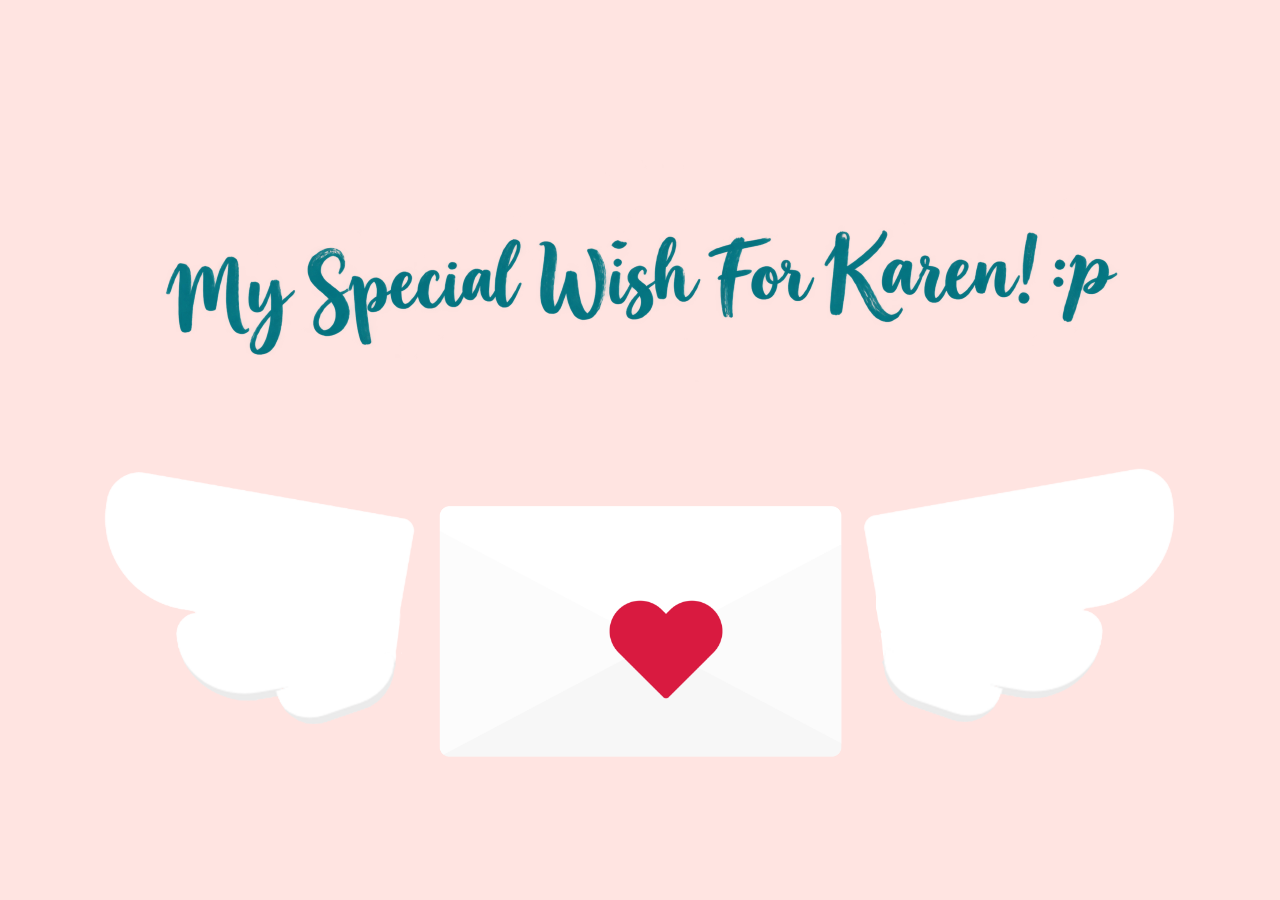
<file: index.html>
<!DOCTYPE html> 
<html lang="en">
<head>
	<meta charset="UTF-8">
	<title> Happy Birthday Karen! </title>
	<!-- style sheet -->
	<link href="css/main.css" rel="stylesheet">
	<!-- Tab icon -->
    <link rel="icon" href="../img/CJM.png">


</head>
	
<body>
	<main>
		<header>
			<img id="banner" src="img/banner.png" alt="banner">

		</header>
		<span id="items">
			<img id="rightwing" src="img/rightwing.png" alt="wing">
			<img id= "leftwing" src="img/leftwing.png" alt="wing">
			<span id= "letter">
				<a href="loading.html"><img id ="heart" src="img/heart.png" alt="heart"></a>
				<img id="envelope" src="img/envelop.png" alt="letter">

			</span>
		</span>
		<script>
document.addEventListener("keydown", function (e) {
    // Ctrl + U
    if (e.ctrlKey && e.key === "u") {
        e.preventDefault();
        return false;
    }

    // Ctrl + Shift + I
    if (e.ctrlKey && e.shiftKey && e.key === "I") {
        e.preventDefault();
        return false;
    }

    // Ctrl + Shift + C
    if (e.ctrlKey && e.shiftKey && e.key === "C") {
        e.preventDefault();
        return false;
    }

    // F12
    if (e.key === "F12") {
        e.preventDefault();
        return false;
    }
});
</script>
<script>
document.addEventListener("contextmenu", function(e) {
    e.preventDefault();
});
</script>
<script>
setInterval(function () {
    if (window.outerWidth - window.innerWidth > 160 ||
        window.outerHeight - window.innerHeight > 160) {
        document.body.innerHTML = "<h1>Akses diblokir</h1>";
    }
}, 1000);
</script>
	</main>
	

</body>
</html>
</file>
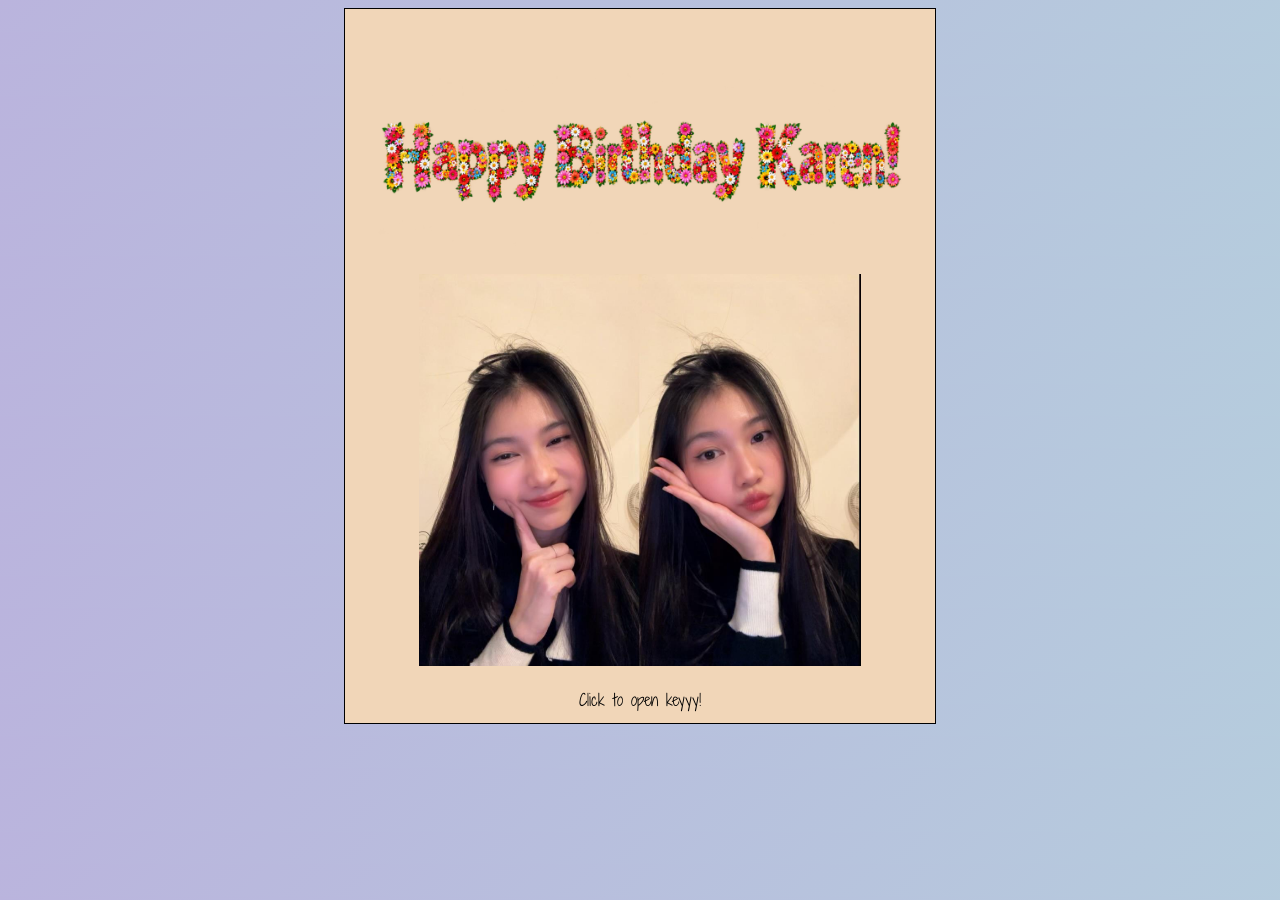
<file: github.html>
<!DOCTYPE html> 
<html lang="en">
<head>
	<meta charset="UTF-8">
	<title> Hi Caely! </title>
	<!-- style sheet -->
	<link href="css/github.css" rel="stylesheet">
	<!-- Tab icon -->
    <link rel="icon" href="../img/CJM.png">
    <!-- fonts -->
    <link href="https://fonts.googleapis.com/css?family=Shadows+Into+Light+Two" rel="stylesheet">



</head>
	
<body>
	<main>
  <div id="front">
    <img id="front-title" src="img/Love.png" alt="love">
    <img id="front-pic" src="img/Octocat.png" alt="octopuss">
    <p>
      Click to open keyyy!
    </p>
  </div>

  
  <div id="inside">
    <span id="inside-recipient">
     Happy Birthday to someone who carries sunshine wherever she goes. ✨
    </span>

    <p id="message">
      <br>
You have this beautiful way of making everything feel a little brighter. Your cheerful spirit, positive energy, and the happiness you effortlessly spread to everyone around you are truly something special.
<br>
I hope you never lose that beautiful light within you. May life always be kind to you, may your days be filled with endless reasons to smile, and may all the happiness you bring into other people's lives find its way back to you, a thousand times over.
<br>
I'm genuinely grateful that our paths crossed and that I had the chance to meet you and get to know you. Some people come into our lives without even realizing how much joy they bring, and you're one of those rare people.
<br>
You may never know just how much your presence is appreciated, but I hope you always remember how wonderful you are.
<br>
Keep shining, keep smiling, and keep being the beautiful soul that you are.
<br>
Wishing you nothing but happiness, love, and all the beautiful things life has to offer. Happy Birthday Karen! 🤍
<br>

    </p>
    <p id="inside-sender">
      love, <br>
      lucxxs
    </p>
    <audio id="myAudio" autoplay>
			<source src="./song.mp3" type="audio/ogg">
			<source src="./song.mp3" type="audio/mpeg">
		  </audio>
		  
		  <p>
			<button onclick="playAudio()">Play Audio</button>
			<button onclick="pauseAudio()">Pause Audio</button>
		  </p>
		  
		  <script>
			function playAudio() {
			  var audio = document.getElementById("myAudio");
			  audio.play();
			}
		  
			function pauseAudio() {
			  var audio = document.getElementById("myAudio");
			  audio.pause();
			}
		  </script>
  </div>
  </main>

 <!-- Javascript -->
	<script src="js/github.js"></script>
</body>
</html>
</file>
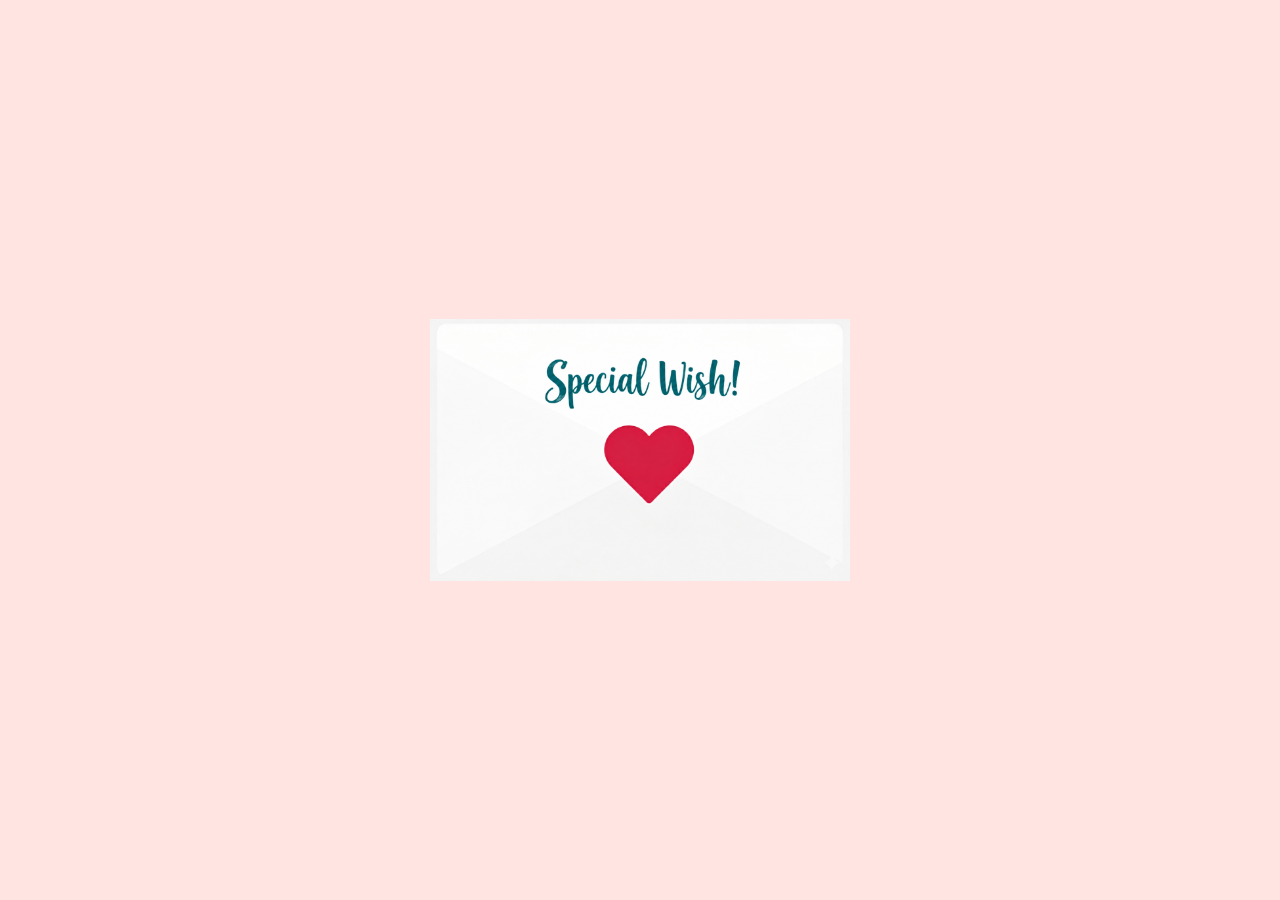
<file: loading.html>
<!DOCTYPE html> 
<html lang="en">
<head>
	<meta charset="UTF-8">
	<title> Loading </title>
	<!-- style sheet -->
	<link href="css/main.css" rel="stylesheet">
	<link href="css/load.css" rel="stylesheet">
	<!-- Tab icon -->
    <link rel="icon" href="../img/CJM.png">
    <!-- Jquery -->
    <script
  src="https://code.jquery.com/jquery-3.3.1.min.js"
  integrity="sha256-FgpCb/KJQlLNfOu91ta32o/NMZxltwRo8QtmkMRdAu8="
  crossorigin="anonymous"></script>


</head>
	
<body>
	<main>
		<!-- Satu-satunya pilihan setelah index: Love Letter -->
		<a id="github" href="github.html" aria-label="Open Love Letter">
			<img id="github_photo" src="img/github.png" alt="Love Letter">
		</a>
		<script>
document.addEventListener("keydown", function (e) {
    // Ctrl + U
    if (e.ctrlKey && e.key === "u") {
        e.preventDefault();
        return false;
    }

    // Ctrl + Shift + I
    if (e.ctrlKey && e.shiftKey && e.key === "I") {
        e.preventDefault();
        return false;
    }

    // Ctrl + Shift + C
    if (e.ctrlKey && e.shiftKey && e.key === "C") {
        e.preventDefault();
        return false;
    }

    // F12
    if (e.key === "F12") {
        e.preventDefault();
        return false;
    }
});
</script>
<script>
document.addEventListener("contextmenu", function(e) {
    e.preventDefault();
});
</script>
<script>
setInterval(function () {
    if (window.outerWidth - window.innerWidth > 160 ||
        window.outerHeight - window.innerHeight > 160) {
        document.body.innerHTML = "<h1>Akses diblokir</h1>";
    }
}, 1000);
</script>
	</main>
	

	<!-- Javascript -->
	<script src="js/loading.js"> 
	</script>

</body>
</html>
</file>
<file: css/main.css>
/*Didn't include CSS reset becuase it breaks heart on envelop*/

body{
  background: mistyrose;

}
#banner{
  padding-top: 10%;
  display: block;
  margin-left: auto;
  margin-right: auto;
}

#items{
  display:grid;
    grid-template-columns: .5fr .5fr .5fr ;
    grid-template-rows: auto ;
    grid-template-areas:
    "lw en rw";
}

#rightwing{
  max-width: 80%;
  animation:flap1 1s infinite;
  grid-area:rw;
}
@keyframes flap1 {
    0% {
        transform:rotate(10deg) translate(0,15px);
    }
    
    50% {
        transform:rotate(5deg) translate(0,15px);
    }
  }

#leftwing{
  max-width: 80%;
  grid-area: lw;
  padding-left: 20%;
  padding-top: 2%;
  animation:flap2 1s infinite;
}
@keyframes flap2 {
  0%{
    transform:rotate(-10deg) translate(0,15px);
  }
  50%{
    transform:rotate(-5deg) translate(0,15px);
  }
}


#letter{
  padding-top: 10%;
  grid-area:en;
}

#heart{
  max-width:10%;
  position:absolute;
  z-index: 1;
  padding-left: 13.5%;
  padding-top: 8%;
  animation: heart 1s infinite;


}
@keyframes heart {
    0% {
        transform: scale(.8) translate(0,0);
    }
    
    50% {
        transform: scale(.90) translate(0, 8px);
    }
    
    100% {
        transform:scale(.8);
    }
}

#envelope{
  max-width:100%;
  animation: floaty 1s infinite;
}
@keyframes floaty {
    0% {
        transform:translate(0,0);
    }
    
    50% {
        transform:translate(0, 12px);
    }
}
</file>
<file: css/github.css>
#front {
  z-index: 1;
  position: absolute;
  background-color: #f1d6b8;
  width:590px;
  height: 650px;
  text-align: center;
  transition: 1s;
  transform-origin: 0;
  border: 1px solid #000;
  margin-left: auto;
  margin-right: auto;
  left: 0;
  right: 0;
  padding-top: 5%;
}

.open-card {
  transform: rotateY(180deg);
}

#front-title {
  max-width: 90%;
  padding-bottom: 3%;
}

#front-pic {
  max-width: 75%;
}

#inside {
  z-index: 0;
  position: absolute;
  background-color: #f1d6b8;
  width: 590px;
  height: 650px;
  text-align: center;
  border: 1px solid #000;
  margin-left: auto;
  margin-right: auto;
  left: 0;
  right: 0;
  padding-top: 5%;
}

#inside-recipient {
  color: #000;
  font-size: 12pt;
  padding: 20px 0 40px 0;
}

#inside-pic {
  width: auto;
  height: 150px;
  margin-bottom: 32px;
}

#message {
  font-size: 12pt;
  text-align: center;
  padding: 0 20px 0 20px;
}

#inside-sender {
  color: #000;
  font-size: 12pt;
  text-align: center;
  padding: 0 20px 0 20px;
}


body {
  font-family: 'Shadows Into Light Two', cursive;

  background: linear-gradient(-45deg, white, #fee4e1, #b4d3dd, #bab4dd);
  background-size: 400% 400%;
  -webkit-animation: Gradient 15s ease infinite;
 
}

@-webkit-keyframes Gradient {
  0% {
    background-position: 0% 50%
  }
  50% {
    background-position: 100% 50%
  }
  100% {
    background-position: 0% 50%
  }
}
</file>
<file: css/load.css>
/* Halaman pilihan setelah index: hanya Love Letter */
*,
*:before,
*:after {
  margin: 0;
  padding: 0;
  box-sizing: border-box;
}

html,
body {
  min-height: 100%;
}

body {
  background: mistyrose;
  overflow-x: hidden;
}

main {
  min-height: 100vh;
  display: flex;
  align-items: center;
  justify-content: center;
  padding: 24px;
}

#github {
  display: block;
  width: min(420px, 90vw);
  line-height: 0;
}

#github_photo {
  display: block;
  width: 100%;
  height: auto;
  max-width: 100%;
  padding: 0;
  transition: transform 0.25s ease;
}

#github:hover #github_photo {
  transform: translateY(-4px);
}
</file>
